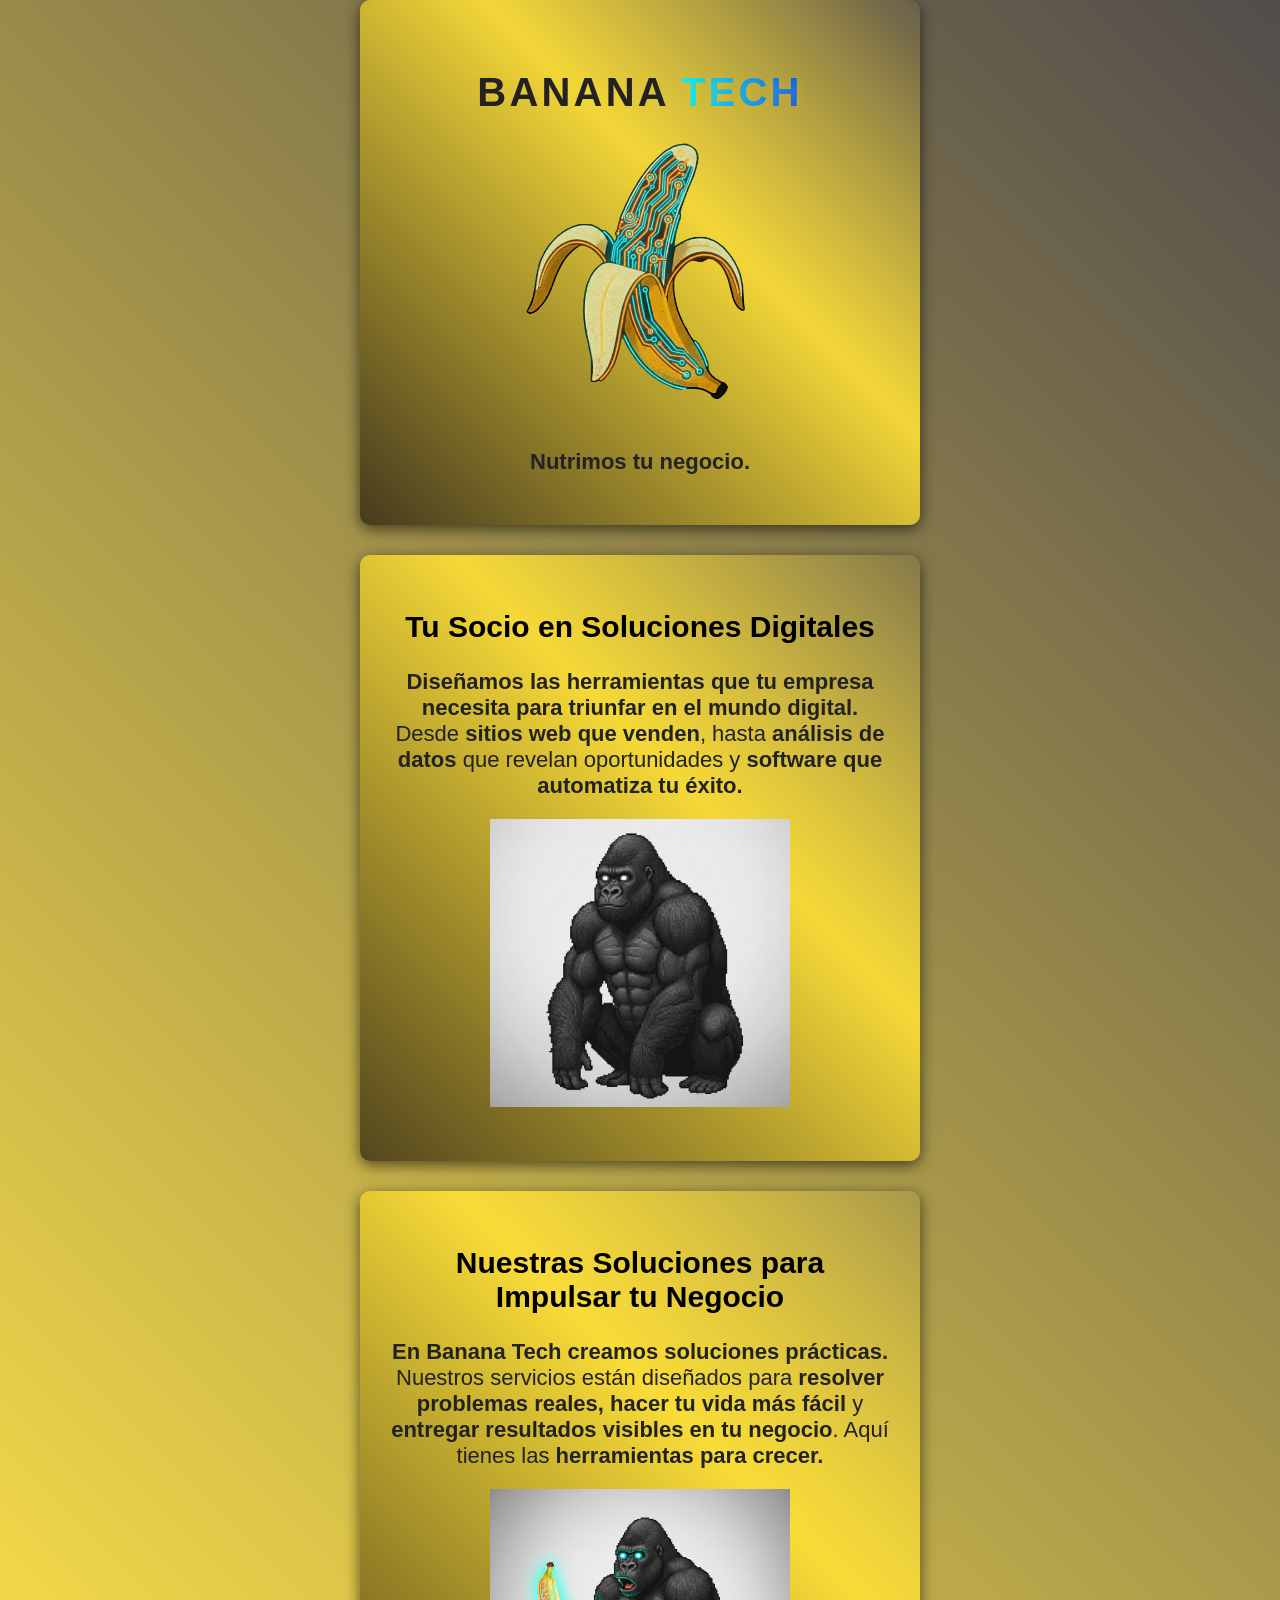
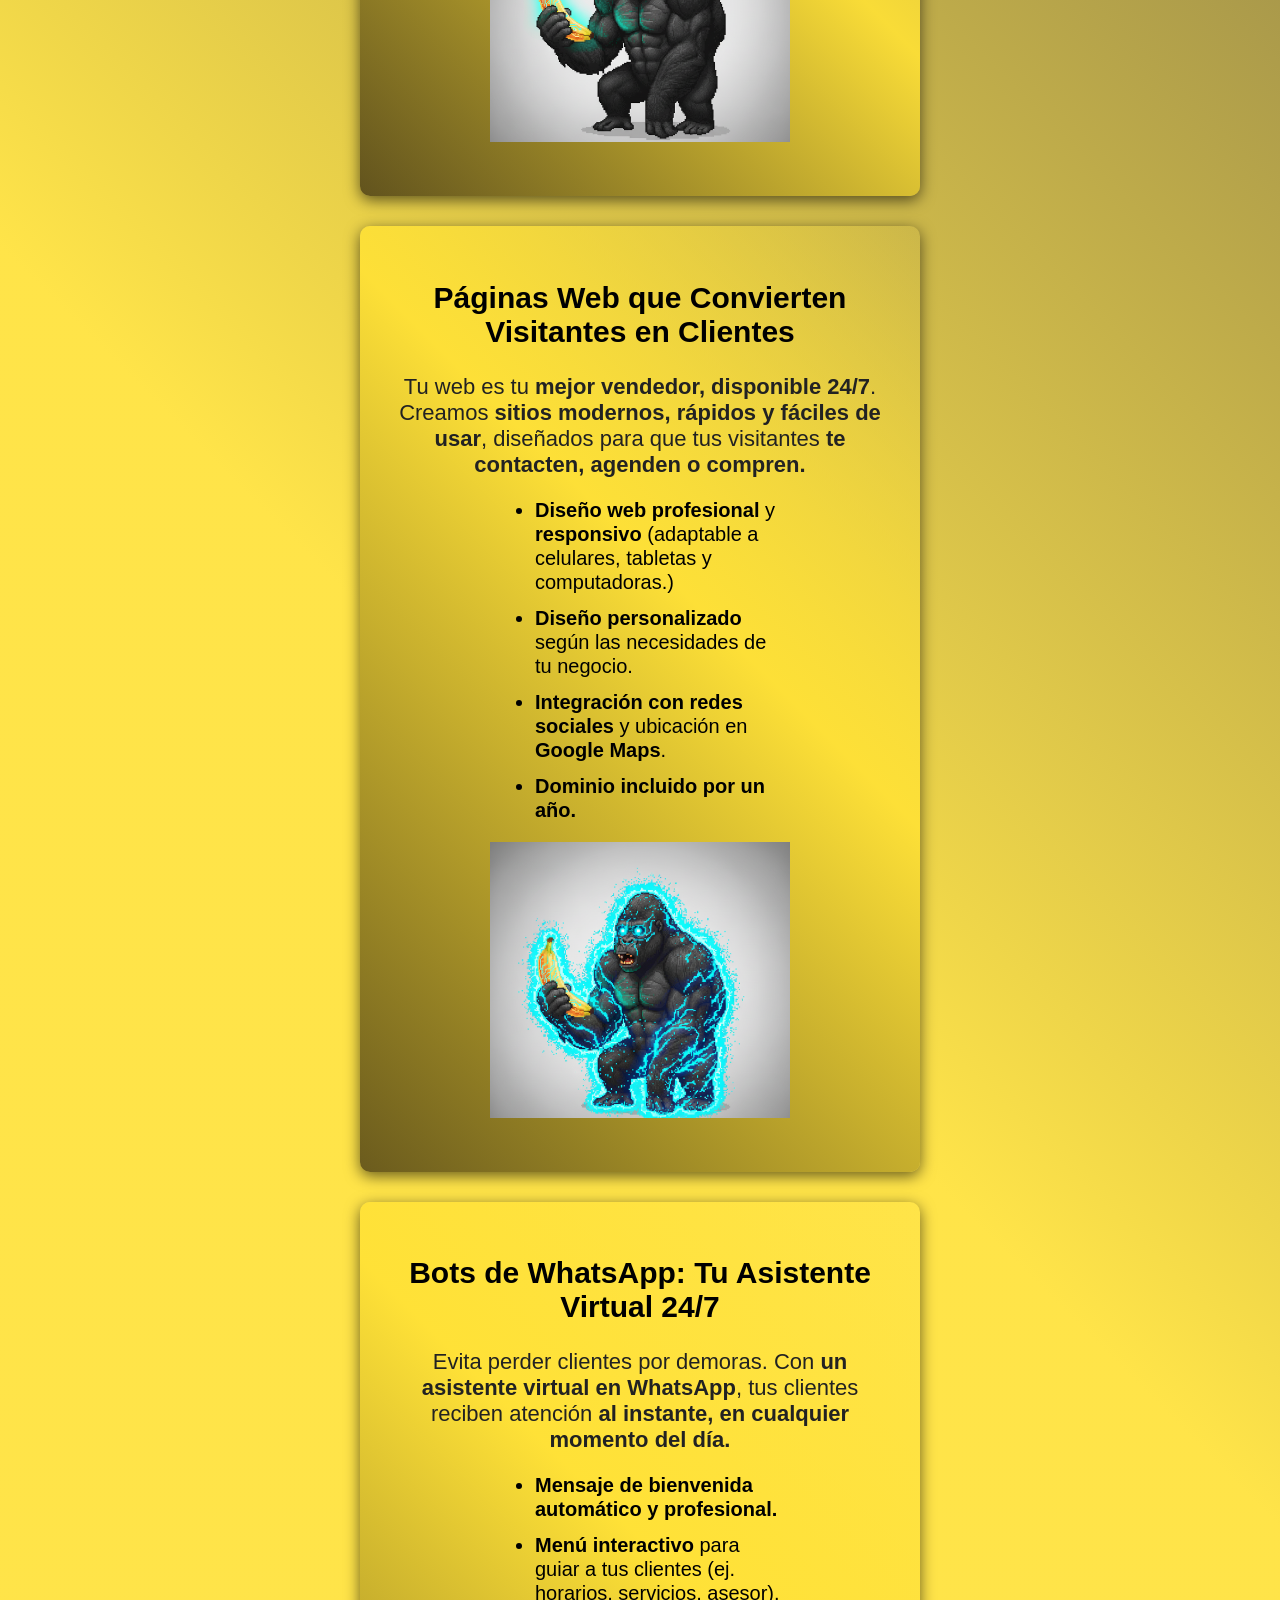
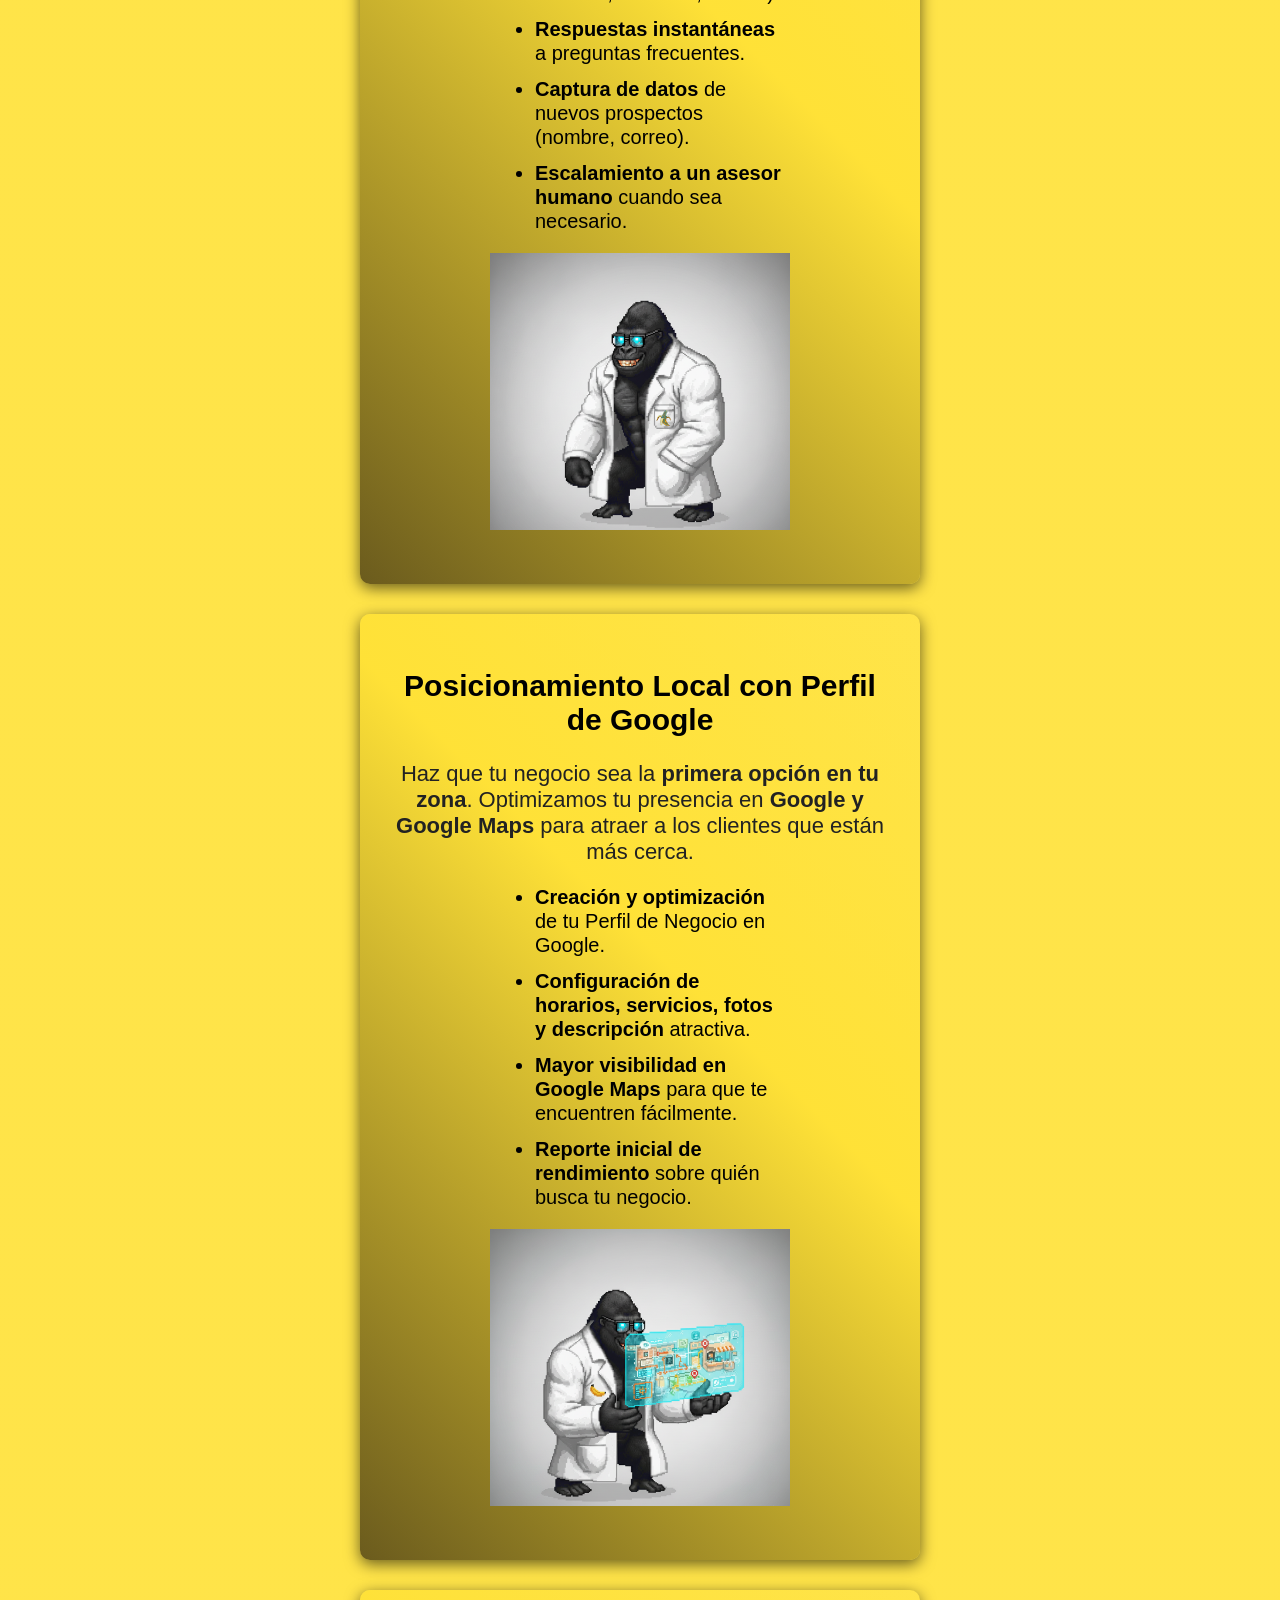
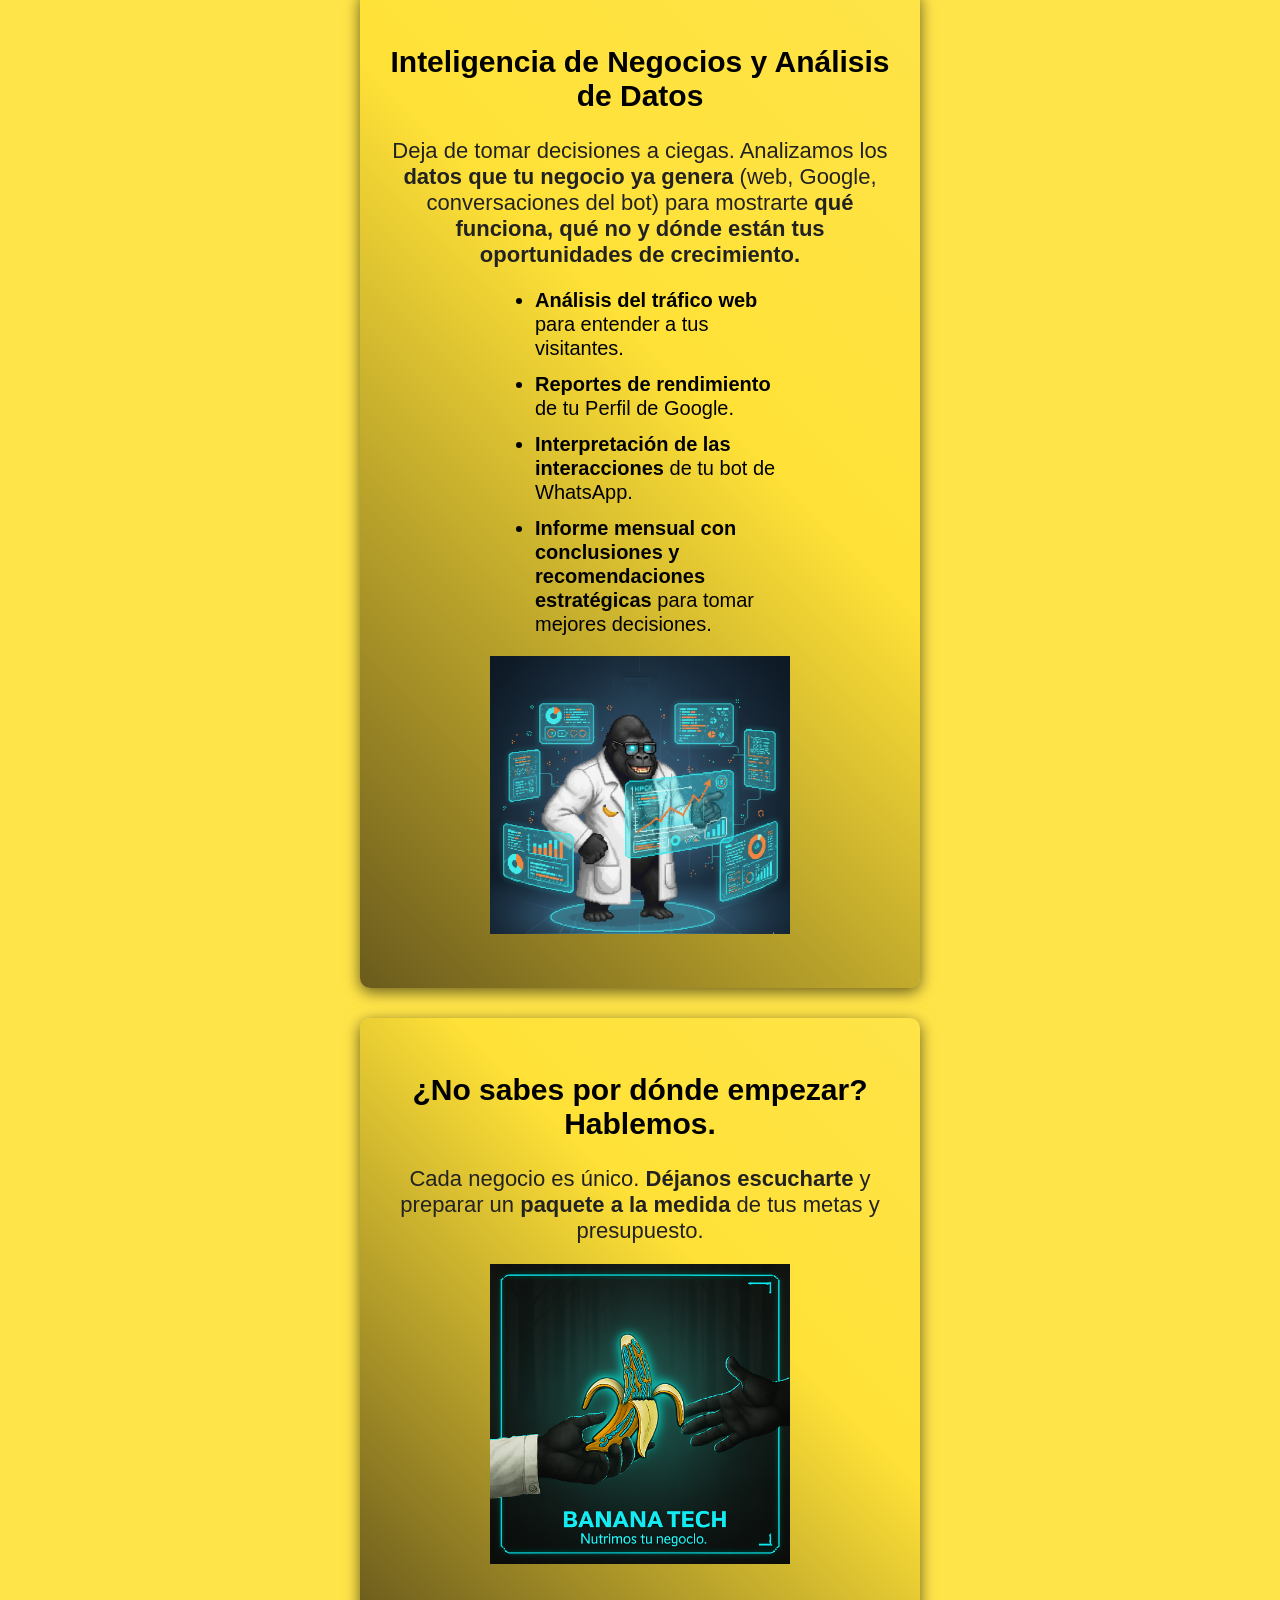
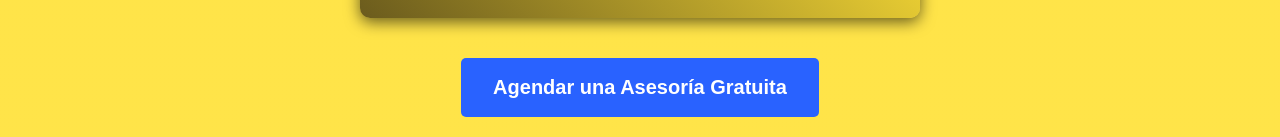
<file: index.html>
<!DOCTYPE html>
<html lang="es">
<head>
  <meta charset="UTF-8">
  <meta name="viewport" content="width=device-width, initial-scale=1.0">
  <title>Banana Tech</title>
  <link rel="stylesheet" href="styles.css">
  <style>
    html {
      scroll-behavior: smooth;
    }
  </style>
</head>
<body>

  <div class="card" id="mainSection">
    <h1 style="margin-top:40px;">
      <span class="stencil">BANANA</span> <span class="tech-gradient">TECH</span>
    </h1>
    <img src="blumonki.001.png" alt="Banana Tech">
    <p><strong>Nutrimos tu negocio.</strong></p>
  </div>
  <div class="card" id="sobre-nosotros" style="margin-top:30px;">
    <h2 class="subtitle">Tu Socio en Soluciones Digitales</h2>
    <p><strong>Diseñamos las herramientas que tu empresa necesita para triunfar en el mundo digital.</strong><br>
    Desde <b>sitios web que venden</b>, hasta <b>análisis de datos</b> que revelan oportunidades y <b>software que
    automatiza tu éxito.</b></p>
      <img src="mono1.png" alt="mono1">
  </div>

  <div class="card" id="servicios" style="margin-top:30px;">
    <h2 class="subtitle">Nuestras Soluciones para Impulsar tu Negocio</h2>
    <p><strong>En Banana Tech creamos soluciones prácticas.</strong>
    Nuestros servicios están diseñados para <b>resolver problemas reales, hacer tu vida más fácil</b> y <b>entregar resultados visibles en tu negocio</b>.
    Aquí tienes las <b>herramientas para crecer.</b></p>
     <img src="mono2.png" alt="mono2">
  </div>
<!-- SECCION 1 -->
  <div class="card" id="portafolio" style="margin-top:30px;">
    <h2 class="subtitle">Páginas Web que Convierten Visitantes en Clientes</h2>
    <p>Tu web es tu <b>mejor vendedor, disponible 24/7</b>. Creamos <b>sitios modernos,
       rápidos y fáciles de usar</b>, diseñados para que tus visitantes <b>te contacten, 
       agenden o compren.</b></p>   
      <ul style="text-align:left; max-width:250px; margin: 0 auto 20px auto;">
      <li><b> Diseño web profesional</b> y <b>responsivo</b> (adaptable a celulares, 
        tabletas y computadoras.)</li>
      <li><b>Diseño personalizado</b> según las necesidades de tu negocio.</li>
      <li><b>Integración con redes sociales</b> y ubicación en <b>Google Maps</b>.</li>
      <li><b>Dominio incluido por un año.</b></li>
    </ul>
 <img src="mono3.png" alt="mono3">
  </div>

<!-- SECCION 2 -->
  <div class="card" id="contacto" style="margin-top:30px;">
    <h2 class="subtitle"> Bots de WhatsApp: Tu Asistente Virtual 24/7</h2>
    <p>Evita perder clientes por demoras. Con <b>un asistente virtual en WhatsApp</b>,
       tus clientes reciben atención <b>al instante, en cualquier momento del día.</b></p>
        <ul style="text-align:left; max-width:250px; margin: 0 auto 20px auto;">
      <li><b>Mensaje de bienvenida automático y profesional.</b></li>
      <li><b>Menú interactivo</b> para guiar a tus clientes (ej. horarios, servicios, asesor).</li>
      <li><b>Respuestas instantáneas</b> a preguntas frecuentes.</li>
      <li><b>Captura de datos</b> de nuevos prospectos (nombre, correo).</li>
      <li><b>Escalamiento a un asesor humano</b> cuando sea necesario.</li>
    </ul>
   <img src="mono4.png" alt="mono4">
    </div>
<!-- SECCION 3 Posicionamiento local con Google -->
  <div class="card" id="contacto" style="margin-top:30px;">
    <h2 class="subtitle">  Posicionamiento Local con Perfil de Google</h2>
    <p>Haz que tu negocio sea la <b>primera opción en tu zona</b>. Optimizamos tu presencia 
      en <b>Google y Google Maps</b> para atraer a los clientes que están más cerca.</p>
        <ul style="text-align:left; max-width:250px; margin: 0 auto 20px auto;">
      <li><b>Creación y optimización</b> de tu Perfil de Negocio en Google.</li>
      <li><b>Configuración de horarios, servicios, fotos y descripción</b> atractiva.</li>
      <li><b>Mayor visibilidad en Google Maps</b> para que te encuentren fácilmente.</li>
     <li><b>Reporte inicial de rendimiento</b> sobre quién busca tu negocio.</li>
    
    </ul>
  <img src="mono5.png" alt="mono5">
    </div>
<!-- SECCION 4 Inteligencia de Negocios y Análisis de Datos-->
  <div class="card" id="contacto" style="margin-top:30px;">
    <h2 class="subtitle">  Inteligencia de Negocios y Análisis de Datos</h2>
    <p>Deja de tomar decisiones a ciegas. Analizamos los <b>datos que tu negocio ya genera</b>
       (web, Google, conversaciones del bot) para mostrarte <b>qué funciona, qué no y dónde 
       están tus oportunidades de crecimiento.</b></p>
        <ul style="text-align:left; max-width:250px; margin: 0 auto 20px auto;">
      <li><b>Análisis del tráfico web</b> para entender a tus visitantes.</li>
      <li><b>Reportes de rendimiento</b> de tu Perfil de Google.</li>
      <li><b>Interpretación de las interacciones</b> de tu bot de WhatsApp.</li>
      <li><b>Informe mensual con conclusiones y recomendaciones estratégicas</b> para tomar mejores decisiones.</li>
    </ul>
  <img src="mono6.png" alt="mono6">
    </div>
<!-- SECCION FINAL-->
      <div class="card" id="servicios" style="margin-top:30px;">
    <h2 class="subtitle">¿No sabes por dónde empezar? Hablemos.</h2>
    <p>Cada negocio es único. <b>Déjanos escucharte</b> y preparar un <b>paquete a la medida</b> de tus metas y presupuesto.</p>
    <img src="mono7.png" alt="mono7">    
  </div>

</body>
  <div style="width:100%; text-align:center; margin:40px 0 20px 0;">
    <a href="#" class="btn" style="font-size:20px; padding:18px 32px;">Agendar una Asesoría Gratuita</a>
  </div>
  <script src="script.js"></script>
</html>
</file>
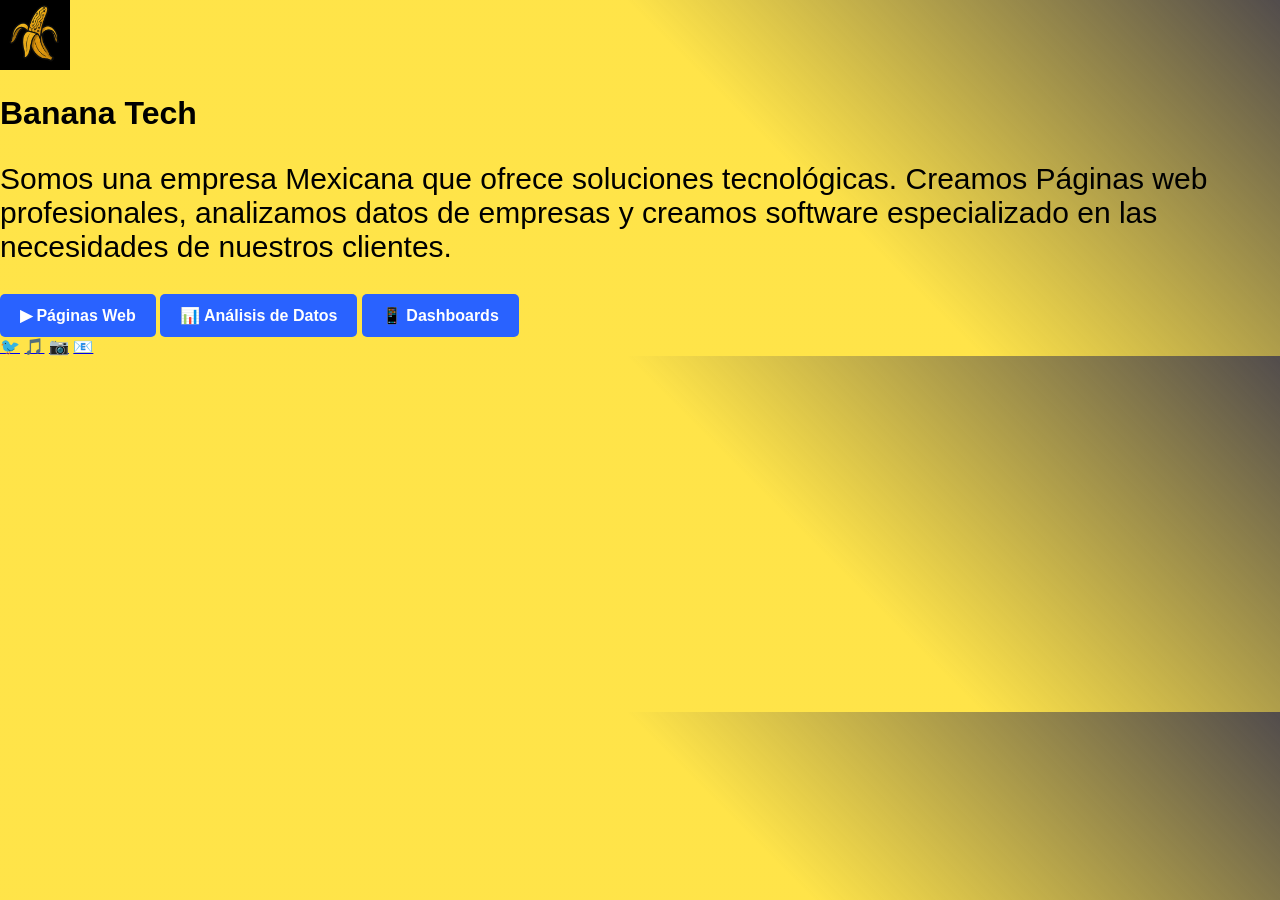
<file: banana_tech_page.html>
<!DOCTYPE html>
<html lang="es">
<head>
    <meta charset="UTF-8">
    <meta name="viewport" content="width=device-width, initial-scale=1.0">
    <title>Banana Tech - Soluciones Tecnológicas</title>
        <link rel="stylesheet" href="styles.css">
</head>
<body>
    <!-- Fondo de circuitos -->
    <div class="circuit-background" id="circuitBg"></div>
    
    <!-- Partículas flotantes -->
    <div class="particles" id="particles"></div>

    <div class="container">
        <div class="main-card">
            <div class="logo-container">
                <div class="logo">
                    <img src="banana.jpg" alt="Banana Tech IO" class="banana-icon" style="width: 70px; height: 70px;">
                </div>
                <h1 class="title">Banana Tech</h1>
                <p class="subtitle">Somos una empresa Mexicana que ofrece soluciones tecnológicas. Creamos Páginas web profesionales, analizamos datos de empresas y creamos software especializado en las necesidades de nuestros clientes.</p>
            </div>

            <div class="button-container">
                <a href="#" class="btn">▶ Páginas Web</a>
                <a href="#" class="btn">📊 Análisis de Datos</a>
                <a href="#" class="btn">📱 Dashboards</a>
            </div>

            <div class="social-icons">
                <a href="#" class="social-icon">🐦</a>
                <a href="#" class="social-icon">🎵</a>
                <a href="#" class="social-icon">📷</a>
                <a href="#" class="social-icon">📧</a>
            </div>
        </div>
    </div>
        <script src="script"></script>

</body>
</html>
</file>
<file: styles.css>
/* Mejorar la presentación de las listas en las tarjetas */
.card li {
  font-size: 20px;
  margin-bottom: 12px;
  line-height: 1.2;
}
/* Fuente stencil para BANANA */
@import url('https://fonts.googleapis.com/css2?family=Orbitron:wght@700&display=swap');
.stencil {
  font-family: 'Orbitron', Arial, sans-serif;
  letter-spacing: 0.08em;
  font-weight: bold;
  color: #222;
}

/* Degradado azul-neón para TECH */
.tech-gradient {
  font-family: 'Orbitron', Arial, sans-serif;
  font-weight: bold;
  background: linear-gradient(90deg, #00f0ff 0%, #0051ff 100%);
  -webkit-background-clip: text;
  -webkit-text-fill-color: transparent;
  background-clip: text;
  text-fill-color: transparent;
  letter-spacing: 0.08em;
  text-shadow: 0 2px 8px rgba(255, 215, 0, 0.25);
}
 /* Fondo degradado */
    body {
      margin: 0;
      font-family: Arial, Helvetica, sans-serif;
  background: linear-gradient(45deg, rgba(255,225,53,0.9) 60%, rgba(8,0,0,0.7) 100%);
  display: block;
  height: auto;
    }

    /* Contenedor principal */
    .card {
  background: linear-gradient(45deg, rgba(8,0,0,0.6) 0%, rgba(255,225,53,0.9) 60%, rgba(255,225,53,0) 100%);
  padding: 30px 30px 30px 30px; /* Menos espacio arriba */
  border-radius: 10px;
  text-align: center;
  width: 500px; /* Ancho de las tarjetas aumentado */
  margin-left: auto;
  margin-right: auto;
  box-shadow: 0px 4px 15px rgba(0,0,0,0.6);
    }

    .card h1 {
  margin: 0;
  font-size: 40px;
  font-weight: bold;
  color: #000;
    }

    .card p {
  margin: 10px 0 20px;
  font-size: 22px;
  color: #222;
  text-align: center;
    }

    /* Imagen */
    .card img {
      width: 300px;
      margin-bottom: 20px;
    }

    /* Botón */
    .btn {
      display: inline-block;
      padding: 12px 20px;
      background: #2962FF;
      color: #FFFFFF;
      font-weight: bold;
      border: none;
      border-radius: 5px;
      cursor: pointer;
      text-decoration: none;
      transition: 0.3s;
    }

    .btn:hover {
      background: #FF6D00;
    }
    .subtitle {
  font-size: 30px;
  color: #000;


}
</file>
